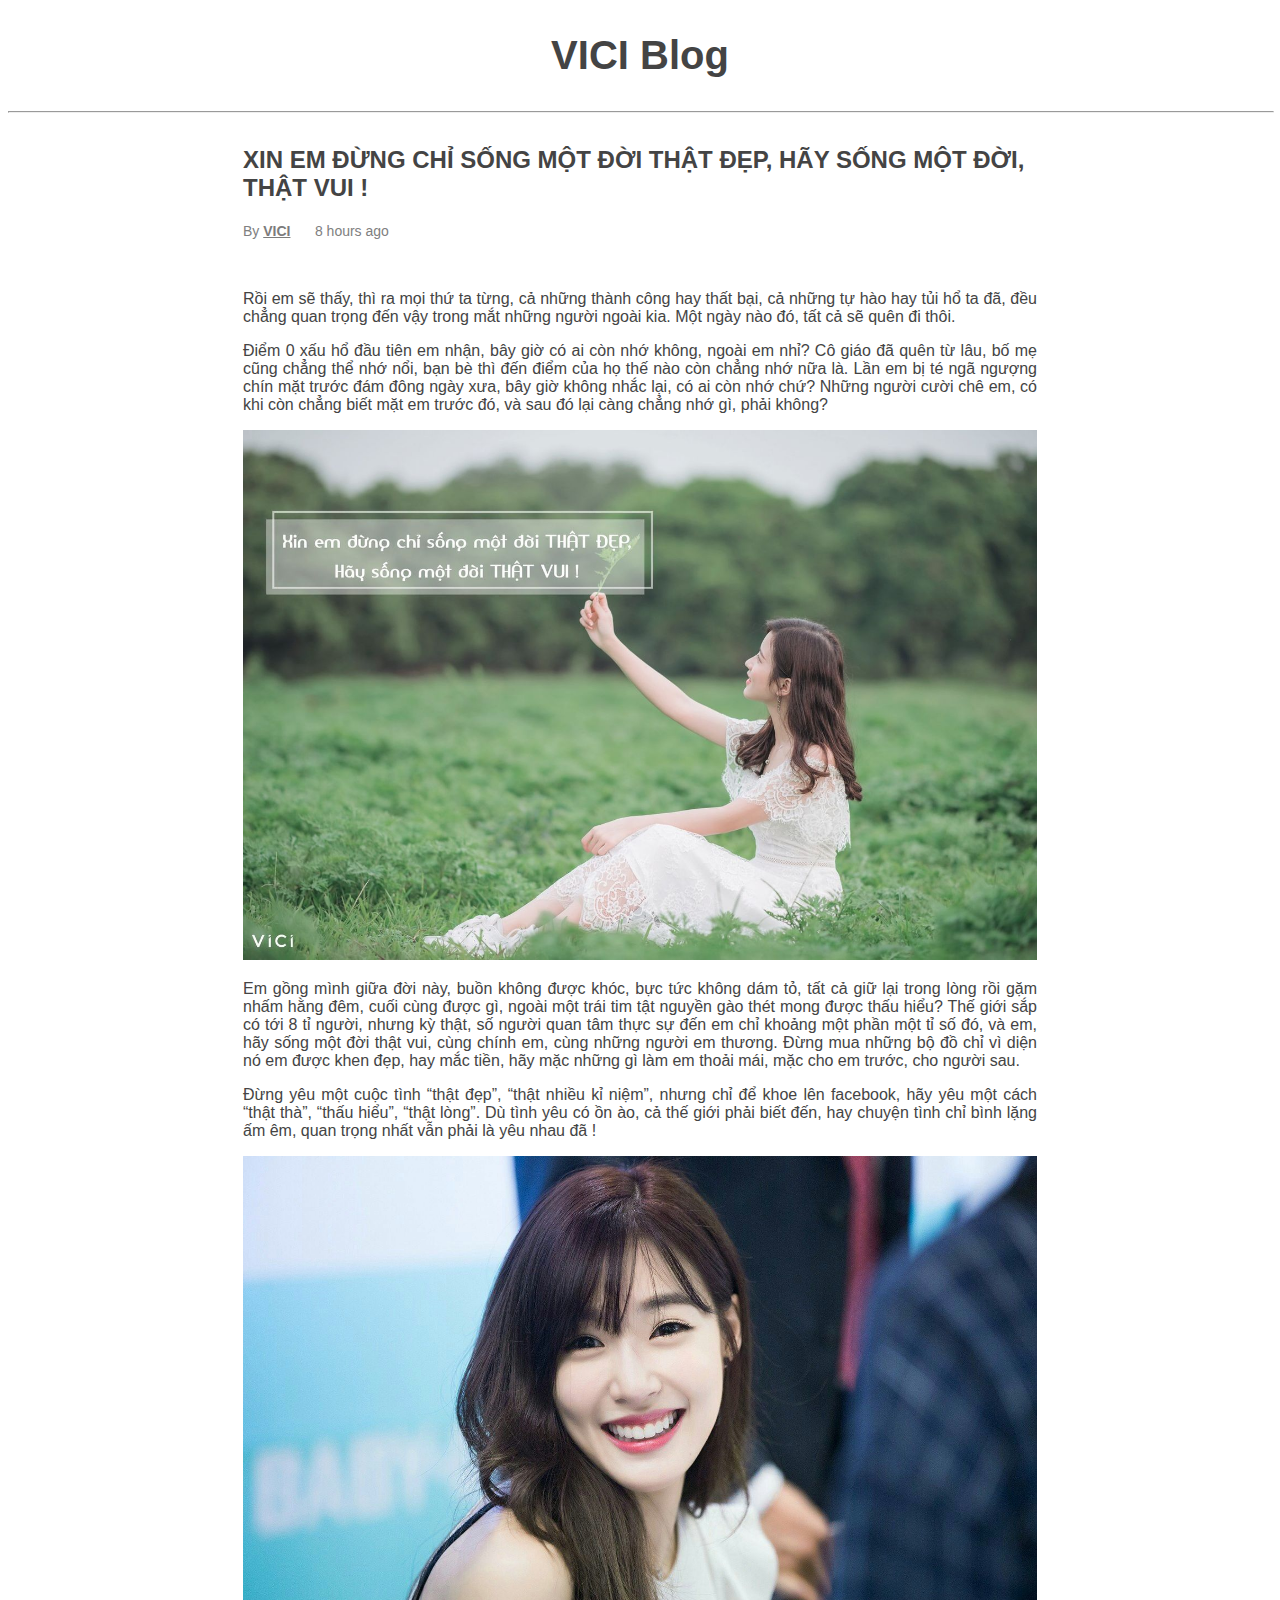
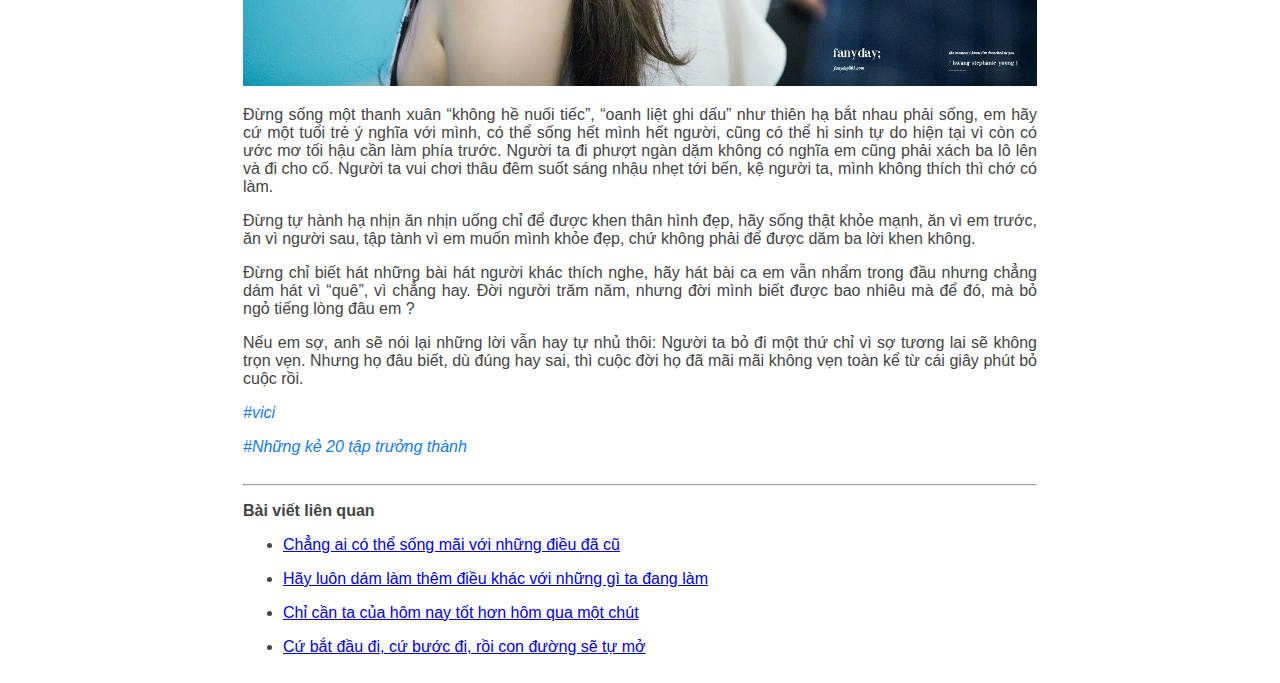
<file: buoi2/index.html>
<!DOCTYPE html>
<html lang="en">
<head>
    <meta charset="UTF-8">
    <meta http-equiv="X-UA-Compatible" content="IE=edge">
    <meta name="viewport" content="width=device-width, initial-scale=1.0">
    <title>VICI</title>
    <link rel="stylesheet" href="style.css">
</head>
<body>
    <table>
        <tr>
            <h2 class="name" >VICI Blog</h2>
            <hr width="100%">
        </tr>
        <tr>
            <td>
                <h2>XIN EM ĐỪNG CHỈ SỐNG MỘT ĐỜI THẬT ĐẸP, HÃY SỐNG MỘT ĐỜI, THẬT VUI !</h2>
                <span>By <a id="author" href="https://www.facebook.com/vici09">VICI</a></span>
                <span>8 hours ago</span>
                
                <p style="margin-top:50px;">Rồi em sẽ thấy, thì ra mọi thứ ta từng, cả những thành công hay thất bại, cả những tự hào hay tủi hổ ta đã, đều chẳng quan trọng đến vậy trong mắt những người ngoài kia. Một ngày nào đó, tất cả sẽ quên đi thôi.</p>
                <p>Điểm 0 xấu hổ đầu tiên em nhận, bây giờ có ai còn nhớ không, ngoài em nhỉ? Cô giáo đã quên từ lâu, bố mẹ cũng chẳng thể nhớ nổi, bạn bè thì đến điểm của họ thế nào còn chẳng nhớ nữa là. Lần em bị té ngã ngượng chín mặt trước đám đông ngày xưa, bây giờ không nhắc lại, có ai còn nhớ chứ? Những người cười chê em, có khi còn chẳng biết mặt em trước đó, và sau đó lại càng chẳng nhớ gì, phải không?</p>
                <p><img width="100%" src="images/anh2.jpg" alt=""></p>
                <p>Em gồng mình giữa đời này, buồn không được khóc, bực tức không dám tỏ, tất cả giữ lại trong lòng rồi gặm nhấm hằng đêm, cuối cùng được gì, ngoài một trái tim tật nguyền gào thét mong được thấu hiểu?
                Thế giới sắp có tới 8 tỉ người, nhưng kỳ thật, số người quan tâm thực sự đến em chỉ khoảng một phần một tỉ số đó, và em, hãy sống một đời thật vui, cùng chính em, cùng những người em thương.
                Đừng mua những bộ đồ chỉ vì diện nó em được khen đẹp, hay mắc tiền, hãy mặc những gì làm em thoải mái, mặc cho em trước, cho người sau.</p>
                <p>Đừng yêu một cuộc tình “thật đẹp”, “thật nhiều kỉ niệm”, nhưng chỉ để khoe lên facebook, hãy yêu một cách “thật thà”, “thấu hiểu”, “thật lòng”. Dù tình yêu có ồn ào, cả thế giới phải biết đến, hay chuyện tình chỉ bình lặng ấm êm, quan trọng nhất vẫn phải là yêu nhau đã !</p>
                <p><img width="100%" src="images/anh1.jpg" alt=""></p>
                <p>Đừng sống một thanh xuân “không hề nuối tiếc”, “oanh liệt ghi dấu” như thiên hạ bắt nhau phải sống, em hãy cứ một tuổi trẻ ý nghĩa với mình, có thể sống hết mình hết người, cũng có thể hi sinh tự do hiện tại vì còn có ước mơ tối hậu cần làm phía trước. Người ta đi phượt ngàn dặm không có nghĩa em cũng phải xách ba lô lên và đi cho cố. Người ta vui chơi thâu đêm suốt sáng nhậu nhẹt tới bến, kệ người ta, mình không thích thì chớ có làm.</p>
                <p>Đừng tự hành hạ nhịn ăn nhịn uống chỉ để được khen thân hình đẹp, hãy sống thật khỏe mạnh, ăn vì em trước, ăn vì người sau, tập tành vì em muốn mình khỏe đẹp, chứ không phải để được dăm ba lời khen không.</p>
                <p>Đừng chỉ biết hát những bài hát người khác thích nghe, hãy hát bài ca em vẫn nhẩm trong đầu nhưng chẳng dám hát vì “quê”, vì chẳng hay.
                Đời người trăm năm, nhưng đời mình biết được bao nhiêu mà để đó, mà bỏ ngỏ tiếng lòng đâu em ?</p>
                <p>Nếu em sợ, anh sẽ nói lại những lời vẫn hay tự nhủ thôi: Người ta bỏ đi một thứ chỉ vì sợ tương lai sẽ không trọn vẹn. Nhưng họ đâu biết, dù đúng hay sai, thì cuộc đời họ đã mãi mãi không vẹn toàn kể từ cái giây phút bỏ cuộc rồi.</p>
                <p class="hashtag">#vici</p>
                <p class="hashtag">#Những kẻ 20 tập trưởng thành</p>
                
            </td>
        </tr>
        <tr>
           <td>
               <hr>
               <p class="related">Bài viết liên quan</p>
               <ul>
                   <li><a href="bai1.html">Chẳng ai có thể sống mãi với những điều đã cũ</a></li>
               </ul>
               <ul>
                    <li><a href="bai1.html">Hãy luôn dám làm thêm điều khác với những gì ta đang làm</a></li>
                </ul>
                <ul>
                    <li><a href="bai1.html">Chỉ cần ta của hôm nay tốt hơn hôm qua một chút</a></li>
                </ul>
                <ul>
                    <li><a href="bai1.html">Cứ bắt đầu đi, cứ bước đi, rồi con đường sẽ tự mở</a></li>
                </ul>
               
           </td>
        </tr>

    </table>

    
</body>
</html>
</file>
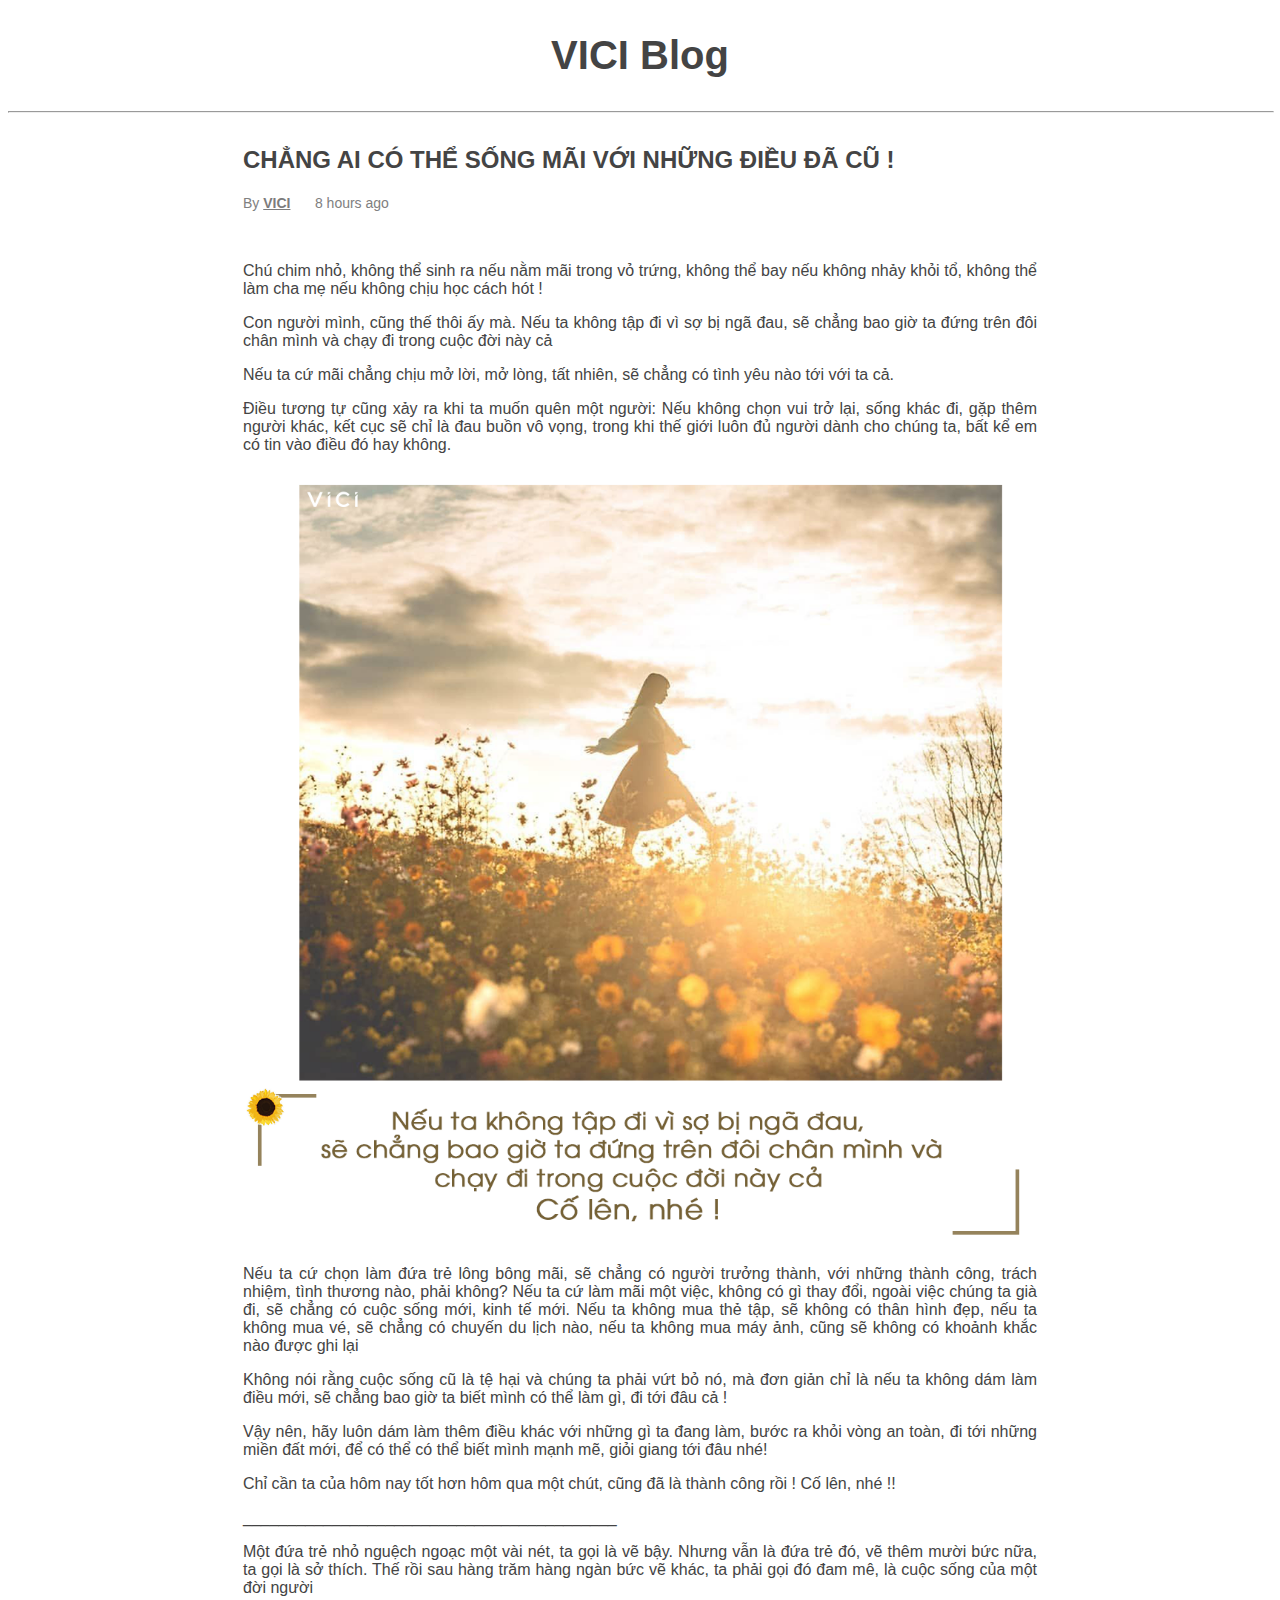
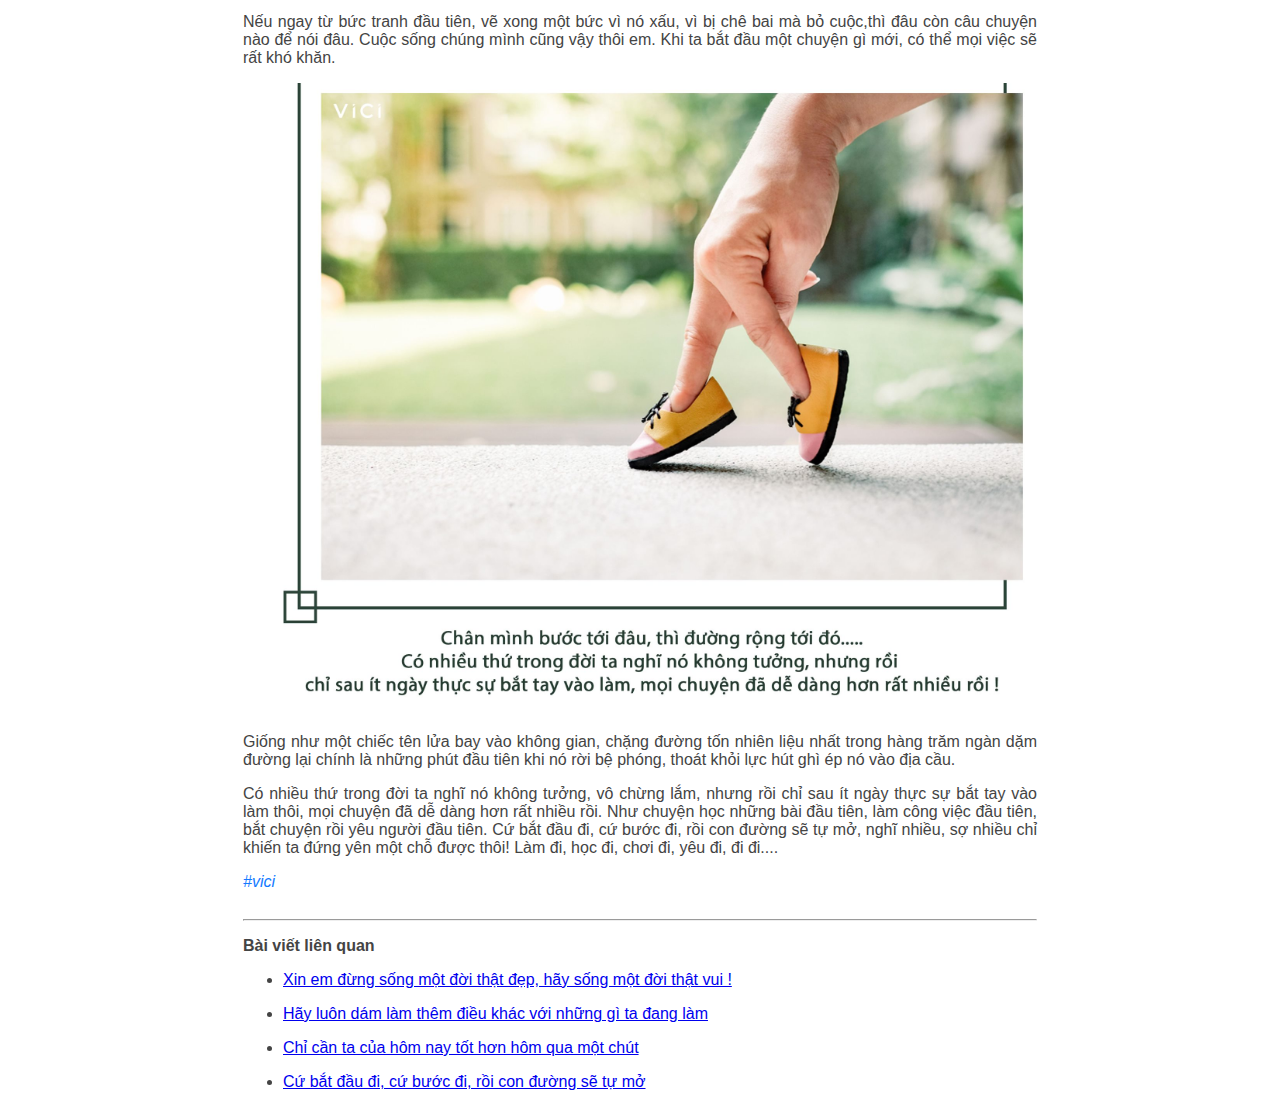
<file: buoi2/bai1.html>
<!DOCTYPE html>
<html lang="en">
<head>
    <meta charset="UTF-8">
    <meta http-equiv="X-UA-Compatible" content="IE=edge">
    <meta name="viewport" content="width=device-width, initial-scale=1.0">
    <title>VICI</title>
    <link rel="stylesheet" href="style.css">
</head>
<body>
    <table>
        <tr>
            <h2 class="name" >VICI Blog</h2>
            <hr width="100%">
        </tr>
        <tr>
            <td>
                <h2>CHẲNG AI CÓ THỂ SỐNG MÃI VỚI NHỮNG ĐIỀU ĐÃ CŨ !</h2>
                <span>By <a id="author" href="https://www.facebook.com/vici09">VICI</a></span>
                <span>8 hours ago</span>
                
                <p style="margin-top:50px;">Chú chim nhỏ, không thể sinh ra nếu nằm mãi trong vỏ trứng, không thể bay nếu không nhảy khỏi tổ, không thể làm cha mẹ nếu không chịu học cách hót !</p>
                <p>Con người mình, cũng thế thôi ấy mà. Nếu ta không tập đi vì sợ bị ngã đau, sẽ chẳng bao giờ ta đứng trên đôi chân mình và chạy đi trong cuộc đời này cả</p>
                <p>Nếu ta cứ mãi chẳng chịu mở lời, mở lòng, tất nhiên, sẽ chẳng có tình yêu nào tới với ta cả.</p>
                <p>Điều tương tự cũng xảy ra khi ta muốn quên một người: Nếu không chọn vui trở lại, sống khác đi, gặp thêm người khác, kết cục sẽ chỉ là đau buồn vô vọng, trong khi thế giới luôn đủ người dành cho chúng ta, bất kể em có tin vào điều đó hay không.</p>
                <p><img width="100%" src="images/anh3.png" alt=""></p>
                <p>Nếu ta cứ chọn làm đứa trẻ lông bông mãi, sẽ chẳng có người trưởng thành, với những thành công, trách nhiệm, tình thương nào, phải không?
                Nếu ta cứ làm mãi một việc, không có gì thay đổi, ngoài việc chúng ta già đi, sẽ chẳng có cuộc sống mới, kinh tế mới. Nếu ta không mua thẻ tập, sẽ không có thân hình đẹp, nếu ta không mua vé, sẽ chẳng có chuyến du lịch nào, nếu ta không mua máy ảnh, cũng sẽ không có khoảnh khắc nào được ghi lại</p>
                
                <p>Không nói rằng cuộc sống cũ là tệ hại và chúng ta phải vứt bỏ nó, mà đơn giản chỉ là nếu ta không dám làm điều mới, sẽ chẳng bao giờ ta biết mình có thể làm gì, đi tới đâu cả !</p>
                <p>Vậy nên, hãy luôn dám làm thêm điều khác với những gì ta đang làm, bước ra khỏi vòng an toàn, đi tới những miền đất mới, để có thể có thể biết mình mạnh mẽ, giỏi giang tới đâu nhé!</p>
                <p>Chỉ cần ta của hôm nay tốt hơn hôm qua một chút, cũng đã là thành công rồi ! Cố lên, nhé !!</p>
                <p>__________________________________________</p>
                <p>Một đứa trẻ nhỏ nguệch ngoạc một vài nét, ta gọi là vẽ bậy.
                    Nhưng vẫn là đứa trẻ đó, vẽ thêm mười bức nữa, ta gọi là sở thích. Thế rồi sau hàng trăm hàng ngàn bức vẽ khác, ta phải gọi đó đam mê, là cuộc sống của một đời người</p>
                <p>Nếu ngay từ bức tranh đầu tiên, vẽ xong một bức vì nó xấu, vì bị chê bai mà bỏ cuộc,thì đâu còn câu chuyện nào để nói đâu.
                    Cuộc sống chúng mình cũng vậy thôi em. Khi ta bắt đầu một chuyện gì mới, có thể mọi việc sẽ rất khó khăn.</p>
                    <p><img width="100%" src="images/anh4.jpg" alt=""></p>
                    <p>Giống như một chiếc tên lửa bay vào không gian, chặng đường tốn nhiên liệu nhất trong hàng trăm ngàn dặm đường lại chính là những phút đầu tiên khi nó rời bệ phóng, thoát khỏi lực hút ghì ép nó vào địa cầu.</p>
                <p>Có nhiều thứ trong đời ta nghĩ nó không tưởng, vô chừng lắm, nhưng rồi chỉ sau ít ngày thực sự bắt tay vào làm thôi, mọi chuyện đã dễ dàng hơn rất nhiều rồi. Như chuyện học những bài đầu tiên, làm công việc đầu tiên, bắt chuyện rồi yêu người đầu tiên.
                    Cứ bắt đầu đi, cứ bước đi, rồi con đường sẽ tự mở, nghĩ nhiều, sợ nhiều chỉ khiến ta đứng yên một chỗ được thôi! Làm đi, học đi, chơi đi, yêu đi, đi đi....</p>
                
                    <p class="hashtag">#vici</p>
            </td>
        </tr>
        <tr>
           <td>
               <hr>
               <p class="related">Bài viết liên quan</p>
               <ul>
                <li><a href="index.html">Xin em đừng sống một đời thật đẹp, hãy sống một đời thật vui !</a></li>
            </ul>
            <ul>
                 <li><a href="index.html">Hãy luôn dám làm thêm điều khác với những gì ta đang làm</a></li>
             </ul>
             <ul>
                 <li><a href="index.html">Chỉ cần ta của hôm nay tốt hơn hôm qua một chút</a></li>
             </ul>
             <ul>
                 <li><a href="index.html">Cứ bắt đầu đi, cứ bước đi, rồi con đường sẽ tự mở</a></li>
             </ul>
               
           </td>
        </tr>

    </table>

    
</body>
</html>
</file>
<file: buoi2/style.css>
table{
    width: 800px;
    margin: auto;
    font-family: 'Segoe UI', Tahoma, Geneva, Verdana, sans-serif;
    color: #444444;
}
.name{
    color: #444444; 
    font-size: 40px; 
    text-align: center; 
    font-family: 'Segoe UI', Tahoma, Geneva, Verdana, sans-serif;
}

#author{
    color: #7c7c7c;
    font-weight: bold;
    padding-right: 20px;
}
span{
    font-size: 14px;
    color: grey;
}

p{
    text-align: justify;
}
img{
    width: 100%;
}
.hashtag{
    color: rgb(20, 122, 255);
    font-style: italic;
}

.related{
    font-weight: bold;
}
</file>
